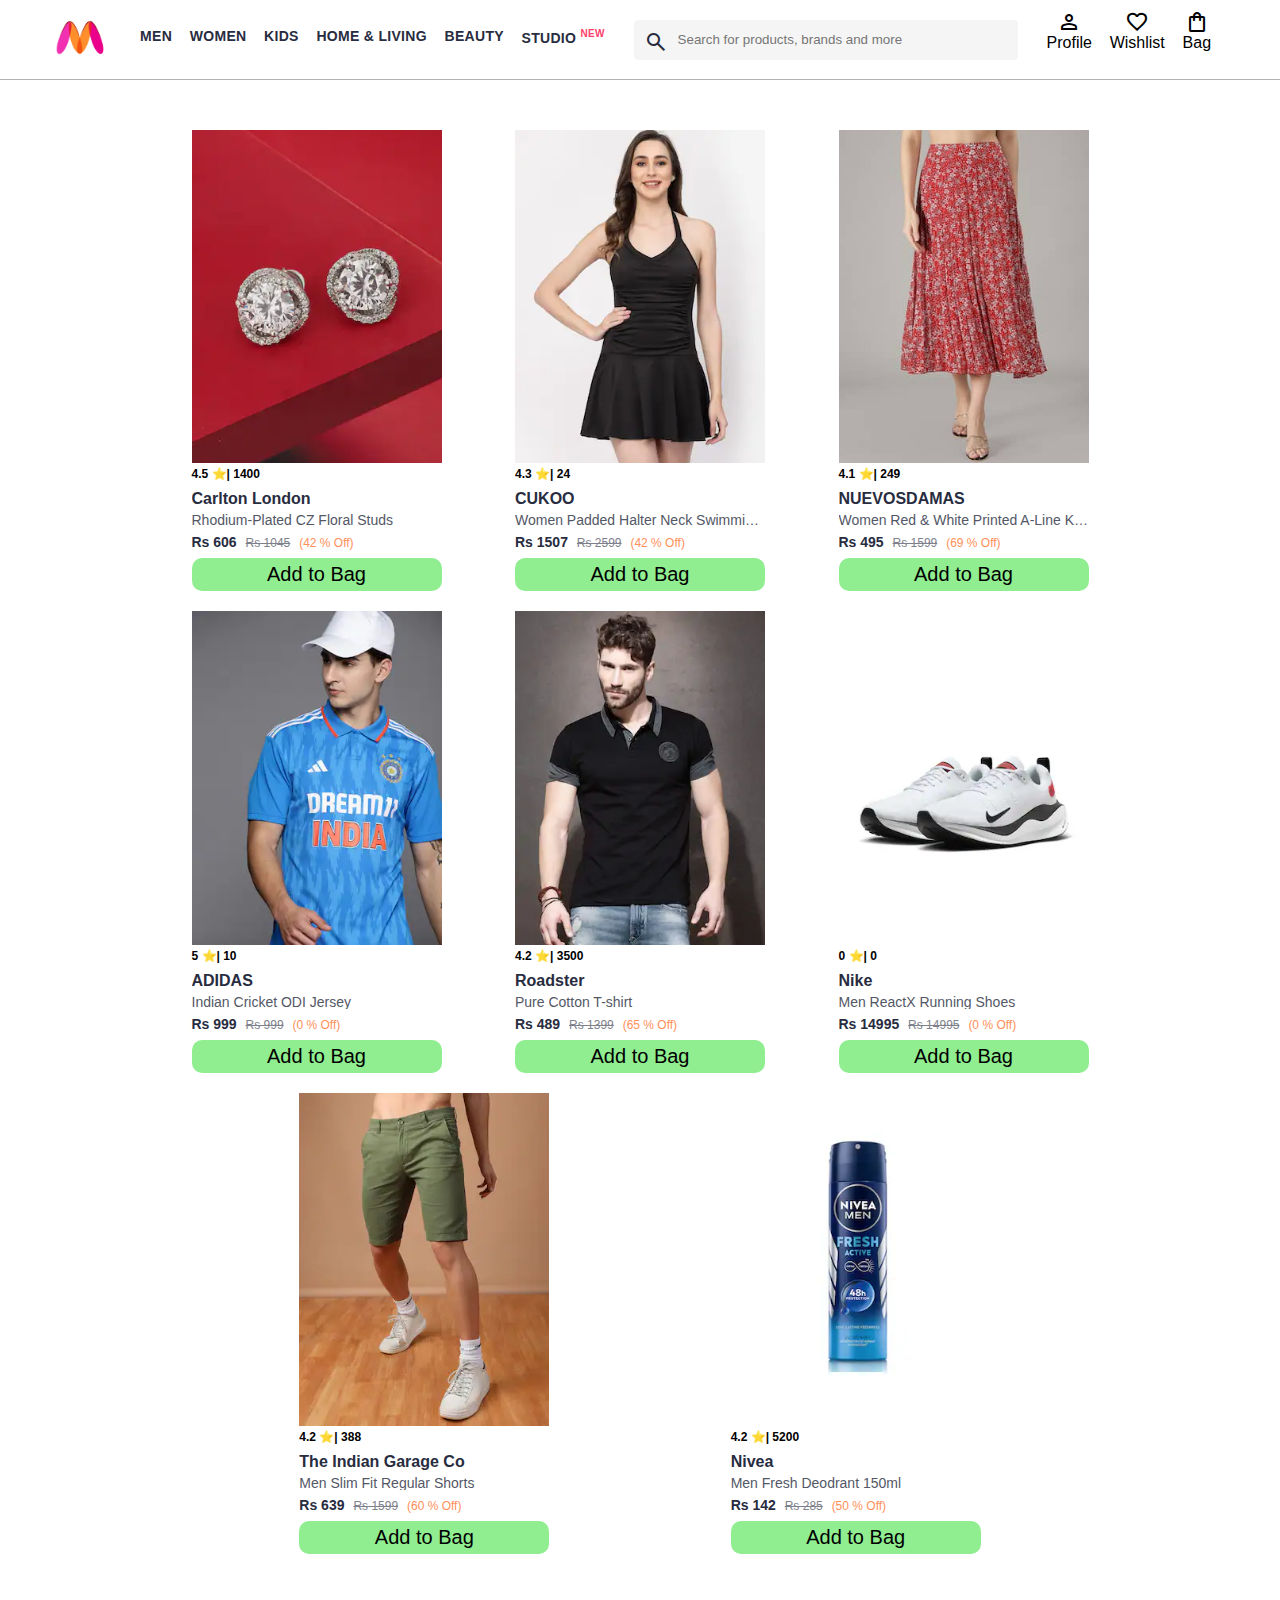
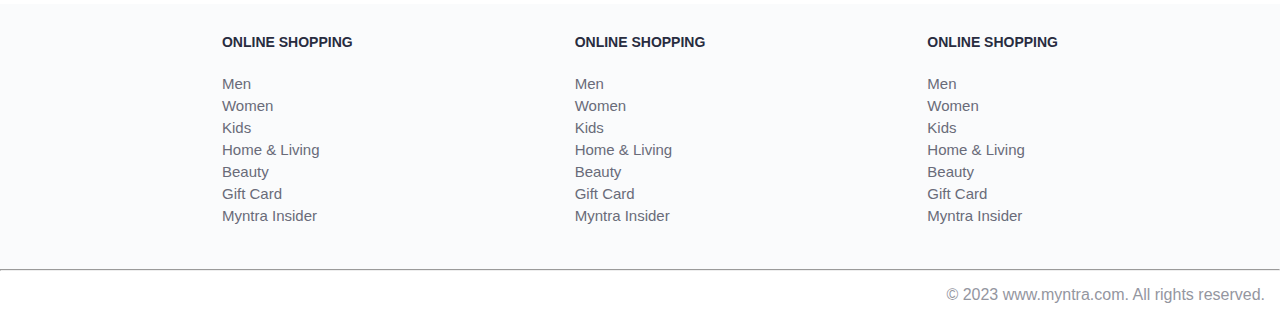
<file: index.html>
<!DOCTYPE html>
<html lang="en">
<head>
    <title>Myntra Functional Clone</title>
    <link rel="stylesheet" href="css/index.css">
    <link rel="stylesheet" href="https://fonts.googleapis.com/css2?family=Material+Symbols+Outlined:opsz,wght,FILL,GRAD@20..48,100..700,0..1,-50..200" />
</head>
<body>
    <header>
        <div class="logo_container">
            <a href="#"><img class="myntra_home" src="images/myntra_logo.webp" alt="Myntra Home"></a>
        </div>
        <nav class="nav_bar">
            <a href="#">Men</a>
            <a href="#">Women</a>
            <a href="#">Kids</a>
            <a href="#">Home & Living</a>
            <a href="#">Beauty</a>
            <a href="#">Studio <sup>New</sup></a>
        </nav>
        <div class="search_bar">
            <span class="material-symbols-outlined search_icon">search</span>
            <input class="search_input" placeholder="Search for products, brands and more">
        </div>
        <div class="action_bar">
            <div class="action_container">
                <span class="material-symbols-outlined action_icon">person</span>
                <span class="action_name">Profile</span>
            </div>

            <div class="action_container">
                <span class="material-symbols-outlined action_icon">favorite</span>
                <span class="action_name">Wishlist</span>
            </div>

            <a class="action_container" href="pages/bag.html">
                <span class="material-symbols-outlined action_icon">shopping_bag</span>
                <span class="action_name">Bag</span>
                <span class="bag-item-count">0</span>
            </a>
        </div>
    </header>
    <main>
        <div class="items-container">
        </div>
    </main>
    <footer>
        <div class="footer_container">
            <div class="footer_column">
                <h3>ONLINE SHOPPING</h3>

                <a href="#">Men</a>
                <a href="#">Women</a>
                <a href="#">Kids</a>
                <a href="#">Home & Living</a>
                <a href="#">Beauty</a>
                <a href="#">Gift Card</a>
                <a href="#">Myntra Insider</a>
            </div>

            <div class="footer_column">
                <h3>ONLINE SHOPPING</h3>

                <a href="#">Men</a>
                <a href="#">Women</a>
                <a href="#">Kids</a>
                <a href="#">Home & Living</a>
                <a href="#">Beauty</a>
                <a href="#">Gift Card</a>
                <a href="#">Myntra Insider</a>
            </div>

            <div class="footer_column">
                <h3>ONLINE SHOPPING</h3>

                <a href="#">Men</a>
                <a href="#">Women</a>
                <a href="#">Kids</a>
                <a href="#">Home & Living</a>
                <a href="#">Beauty</a>
                <a href="#">Gift Card</a>
                <a href="#">Myntra Insider</a>
            </div>
        </div>
        <hr>

        <div class="copyright">
            © 2023 www.myntra.com. All rights reserved.
        </div>
    </footer>
    <script src="data/items.js"></script>
    <script src="index.js"></script>
</body>
</html>
</file>
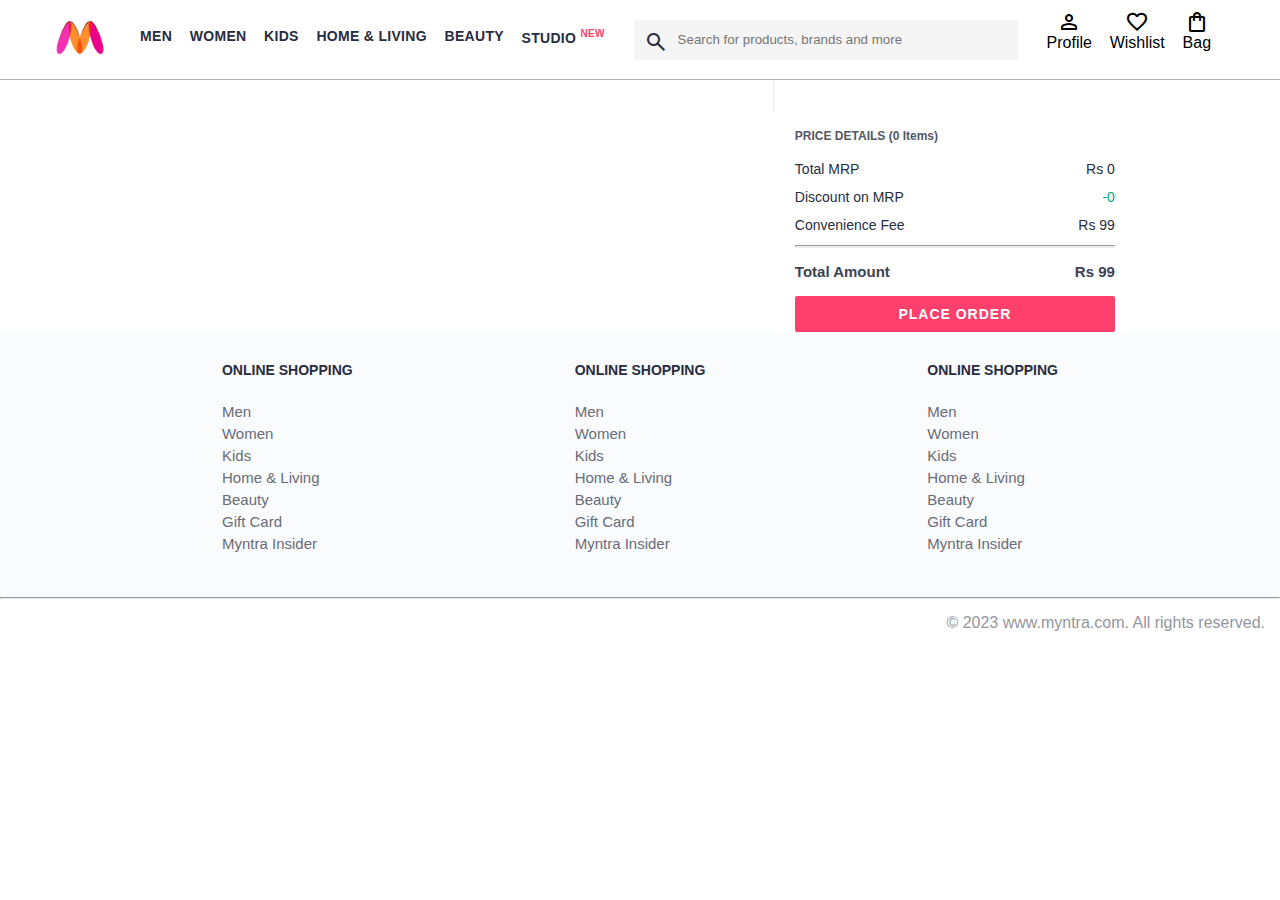
<file: pages/bag.html>
<!DOCTYPE html>
<html lang="en">
<head>
    <title>Myntra Clone</title>
    <link rel="stylesheet" href="../css/index.css">
    <link rel="stylesheet" href="../css/bag.css">
    <link rel="stylesheet" href="https://fonts.googleapis.com/css2?family=Material+Symbols+Outlined:opsz,wght,FILL,GRAD@20..48,100..700,0..1,-50..200" />
</head>
<body>
    <header>
        <div class="logo_container">
            <a href="#"><img class="myntra_home" src="../images/myntra_logo.webp" alt="Myntra Home"></a>
        </div>
        <nav class="nav_bar">
            <a href="#">Men</a>
            <a href="#">Women</a>
            <a href="#">Kids</a>
            <a href="#">Home & Living</a>
            <a href="#">Beauty</a>
            <a href="#">Studio <sup>New</sup></a>
        </nav>
        <div class="search_bar">
            <span class="material-symbols-outlined search_icon">search</span>
            <input class="search_input" placeholder="Search for products, brands and more">
        </div>
        <div class="action_bar">
            <div class="action_container">
                <span class="material-symbols-outlined action_icon">person</span>
                <span class="action_name">Profile</span>
            </div>

            <div class="action_container">
                <span class="material-symbols-outlined action_icon">favorite</span>
                <span class="action_name">Wishlist</span>
            </div>

            <div class="action_container">
                <span class="material-symbols-outlined action_icon">shopping_bag</span>
                <span class="action_name">Bag</span>
                <span class="bag-item-count">0</span>
            </div>
        </div>
    </header>
    <main>
      <div class="bag-page">
        <div class="bag-items-container"></div>
        <div class="bag-summary"></div>

      </div>
    </main>
    <footer>
        <div class="footer_container">
            <div class="footer_column">
                <h3>ONLINE SHOPPING</h3>

                <a href="#">Men</a>
                <a href="#">Women</a>
                <a href="#">Kids</a>
                <a href="#">Home & Living</a>
                <a href="#">Beauty</a>
                <a href="#">Gift Card</a>
                <a href="#">Myntra Insider</a>
            </div>

            <div class="footer_column">
                <h3>ONLINE SHOPPING</h3>

                <a href="#">Men</a>
                <a href="#">Women</a>
                <a href="#">Kids</a>
                <a href="#">Home & Living</a>
                <a href="#">Beauty</a>
                <a href="#">Gift Card</a>
                <a href="#">Myntra Insider</a>
            </div>

            <div class="footer_column">
                <h3>ONLINE SHOPPING</h3>

                <a href="#">Men</a>
                <a href="#">Women</a>
                <a href="#">Kids</a>
                <a href="#">Home & Living</a>
                <a href="#">Beauty</a>
                <a href="#">Gift Card</a>
                <a href="#">Myntra Insider</a>
            </div>
        </div>
        <hr>

        <div class="copyright">
            © 2023 www.myntra.com. All rights reserved.
        </div>
    </footer>
    <script src="../data/items.js"></script>
    <script src="../index.js"></script>
    <script src="../data/bag.js"></script>
</body>
</html>
</file>
<file: css/index.css>
/***************** Item Page CSS **************************/
/*.action_container {
    text-decoration: none;
}
a.action_container:link {
    color:black;
}
.item-details {
    cursor: pointer;
    width: 250px;
    margin: 10px;
}
.stars {
    font-size: 12px;
    font-weight: 700;
    text-align: left;
}
.company {
    font-size: 18px;
    font-weight: 700;
    line-height: 1;
    color: #282c3f;
    margin-bottom: 6px;
    overflow: hidden;
    text-overflow: ellipsis;
    white-space: nowrap;
    margin-top: 20px;
}
.item-name {
    color: #535766;
    font-size: 16px;
    line-height: 1;
    margin-bottom: 0;
    margin-top: 0;
    overflow: hidden;
    text-overflow: ellipsis;
    white-space: nowrap;
    font-weight: 400;
    display: block;
}
.price-container {
    margin-top: 10px;
}
.current-price {
    font-size: 14px;
    font-weight: 700;
    color: #282c3f;
}
.original-price {
    text-decoration: line-through;
    color: #7e818c;
    font-weight: 400;
    margin-left: 5px;
    font-size: 12px;
}
.discount-percentage {
    color: #ff905a;
    font-weight: 400;
    font-size: 12px;
    margin-left: 5px;
}
.btn-bag {
    background-color: lightgreen;
    border: none;
    padding: 5px 15px;
    border-radius: 10px;
    width: 100%;
    margin-top: 7px;
    font-size: 20px;
    cursor: pointer;
}
.bag-items {
    background-color: #f16565;
    white-space: nowrap;
    text-align: center;
    line-height: 18px;
    padding: 0 6px;
    height: 18px;
    position: relative;
    border-radius: 50%;
    font-size: 12px;
    color: #fff;
    left: 13px;
    top: -44px;
    font-weight: 700;
    cursor: pointer;
}*/

* {
    margin: 0;
    padding: 0;
    font-family: Assistant,-apple-system,BlinkMacSystemFont,Segoe UI,Roboto,Helvetica,Arial,sans-serif;
    box-sizing: border-box;
}
header {
    display: flex;
    background-color: #ffffff;
    height: 80px;
    justify-content: space-between;
    align-items: center;
    border-bottom: 1px solid #b6b1b1;
}
.myntra_home {
    height: 45px;
}
.logo_container {
    margin-left: 4%;
}
.action_bar {
    margin-right: 4%;
}
.nav_bar {
    display: flex;
    min-width: 500px;
    justify-content: space-evenly;
}
.nav_bar a {
    font-size: 14px;
    letter-spacing: .3px;
    color: #282c3f;
    font-weight: 700;
    text-transform: uppercase;
    text-decoration: none;
    padding: 28px 0;
    border-bottom: 5px solid #ffffff;
}
.nav_bar a:hover {
    border-bottom: 4px solid #f54e77;
}

.nav_bar a sup {
    color: #ff3f6c;
    font-size: 10px;
}

.search_bar {
    height: 40px;
    min-width: 200px;
    width: 30%;
    display: flex;
    align-items: center;
}
.search_icon {
    box-sizing: content-box;
    height: 20px;
    padding: 10px;

    background-color: #f5f5f6;
    color: #282c3f;
    font-weight: 300;
    border-radius: 4px 0 0 4px;
}
.search_input {
    color: #696e79;
    background-color: #f5f5f6;
    flex-grow: 1;
    height: 40px;
    border: 0;
    border-radius: 0 4px 4px 0;
}

.action_bar {
    display: flex;
    min-width: 200px;
    justify-content: space-evenly;
}

.action_container {
    display: flex;
    flex-direction: column;
    align-items: center;
}

/* Main section */
.banner_container {
    margin: 40px 0;
}
.banner_image {
    width: 100%;
}

.category_heading {
    text-transform: uppercase;
    color: #3e4152;
    letter-spacing: .15em;
    font-size: 1.8em;
    margin: 50px 0 10px 30px;
    max-height: 5em;
    font-weight: 700;
}

.category-items, .items-container {
    width: 80%;
    margin: 50px 10%;
    display: flex;
    flex-wrap: wrap;
    justify-content: space-evenly;
}

.sale_item {
    width: 250px;
}

.footer_container {
    padding: 30px 0px 40px 0px;
    background: #FAFBFC;
    display: flex;
    justify-content: space-evenly;
}

.footer_column {
    display: flex;
    flex-direction: column;
}

.footer_column h3 {
    color: #282c3f;
    font-size: 14px;
    margin-bottom: 25px;
}

.footer_column a {
    color: #696b79;
    font-size: 15px;
    text-decoration: none;
    padding-bottom: 5px;
}

.copyright {
    color: #94969f;
    text-align: end;
    padding: 15px;
}

.items-container{
    width: 80%;
    margin: 40px 10%;
}
.item-container{
    width: 250px;
    margin: 10px;
}
.images{
    width: 100%;
}
.rating{
    font-size: 12px;
    font-weight: 700;
}
.company-name{
    margin-top: 10px;
    font-size: 16px;
    font-weight: 700;
    line-height: 1;
    color: #282c3f;
    margin-bottom: 6px;
    overflow: hidden;
    text-overflow: ellipsis;
    white-space: nowrap;
}
.item-name{
    color: #535766;
    font-size: 14px;
    line-height: 1;
    margin-bottom: 0;
    margin-top: 0;
    overflow: hidden;
    text-overflow: ellipsis;
    white-space: nowrap;
    font-weight: 400;
    display: block;
}
.price{
    margin-top: 8px;
    font-size: 14px;
    line-height: 15px;
    color: #282c3f;
    white-space: nowrap;
}
.current-price{
    font-size: 14px;
    font-weight: 700;
    color: #282c3f;
}
.original-price{
    text-decoration: line-through;
    color: #7e818c;
    font-weight: 400;
    margin-left: 5px;
    font-size: 12px;
}
.discount{
    color: #ff905a;
    font-weight: 400;
    font-size: 12px;
    margin-left: 5px;
}
.add-to-bag{
    background-color: lightgreen;
    border: none;
    padding: 5px 15px;
    border-radius: 10px;
    width: 100%;
    margin-top: 7px;
    font-size: 20px;
    cursor: pointer;
}
.bag-item-count{
    background-color: #f16565;
    white-space: nowrap;
    text-align: center;
    line-height: 18px;
    padding: 0 6px;
    height: 18px;
    position: relative;
    border-radius: 50%;
    font-size: 12px;
    color: #fff;
    left: 13px;
    top: -44px;
    font-weight: 700;
    cursor: pointer;
}
.action_container {
    text-decoration: none;
}
a.action_container:link {
    color:black;
}
</file>
<file: css/bag.css>
.bag-items-container {
    display: inline-block;
    width: 64%;
    padding-right: 20px;
    border-right: 1px solid #eaeaec;
    padding-top: 32px;
    color: #282c3f;
    font-size: 13px;
    line-height: 1.42857143;
  }
  
  .bag-page {
    width: 75%;
    margin-left: 12.5%;
  }
  
  .bag-summary {
    vertical-align: top;
    display: inline-block;
    width: 35%;
    padding: 24px 0 0 16px;
    color: #282c3f;
    font-size: 13px;
    line-height: 1.42857143;
  }
  
  .bag-details-container {
    margin-bottom: 16px;
  }
  
  .price-header {
    font-size: 12px;
    font-weight: 700;
    margin: 24px 0 16px;
    color: #535766;
  }
  
  .price-item {
    margin-bottom: 12px;
    line-height: 16px;
    font-size: 14px;
    color: #282c3f;
  }
  
  .price-item-value {
    float: right;
  }
  
  .priceDetail-base-discount {
    color: #03a685;
  }
  
  .price-footer {
    font-weight: 700;
    font-size: 15px;
    padding-top: 16px;
    border-top: 1px solid #eaeaec;
    color: #3e4152;
    line-height: 16px;
  }
  
  .btn-place-order {
    width: 100%;
    letter-spacing: 1px;
    font-size: 14px;
    font-weight: 600;
    border-radius: 2px;
    border-width: 0px;
    padding: 10px 16px;
    background-color: rgb(255, 63, 108);
    color: rgb(255, 255, 255);
    cursor: pointer;
  }
  
  .bag-item-container {
    margin-bottom: 8px;
    background: #fff;
    font-size: 14px;
    border: 1px solid #eaeaec;
    border-radius: 4px;
    position: relative;
    padding: 12px 12px 0;
  }
  
  .item-left-part {
    position: absolute;
    background: rgb(255, 242, 223);
    height: 148px;
    width: 111px;
  }
  
  .item-right-part {
    padding-left: 12px;
    position: relative;
    min-height: 148px;
    margin-left: 111px;
    margin-bottom: 12px;
  }
  
  .bag-item-img {
    width: 100%;
  }
  
  .return-period {
    display: inline-flex;
    font-size: 14px;
    padding-top: 8px;
  }
  
  .return-period-days {
    font-weight: 700;
    margin-right: 4px;
  }
  
  .delivery-details {
    margin-top: 5px;
    color: #282c3f;
    font-size: 12px;
    letter-spacing: -.1px;
    margin-bottom: 8px;
    line-height: 15px;
  }
  
  .delivery-details-days {
    color: #03a685;
  }
  
  .remove-from-cart {
    position: absolute;
    font-size: 25px;
    top: 10px;
    right: 18px;
    width: 14px;
    height: 14px;
    cursor: pointer;
  }
</file>
